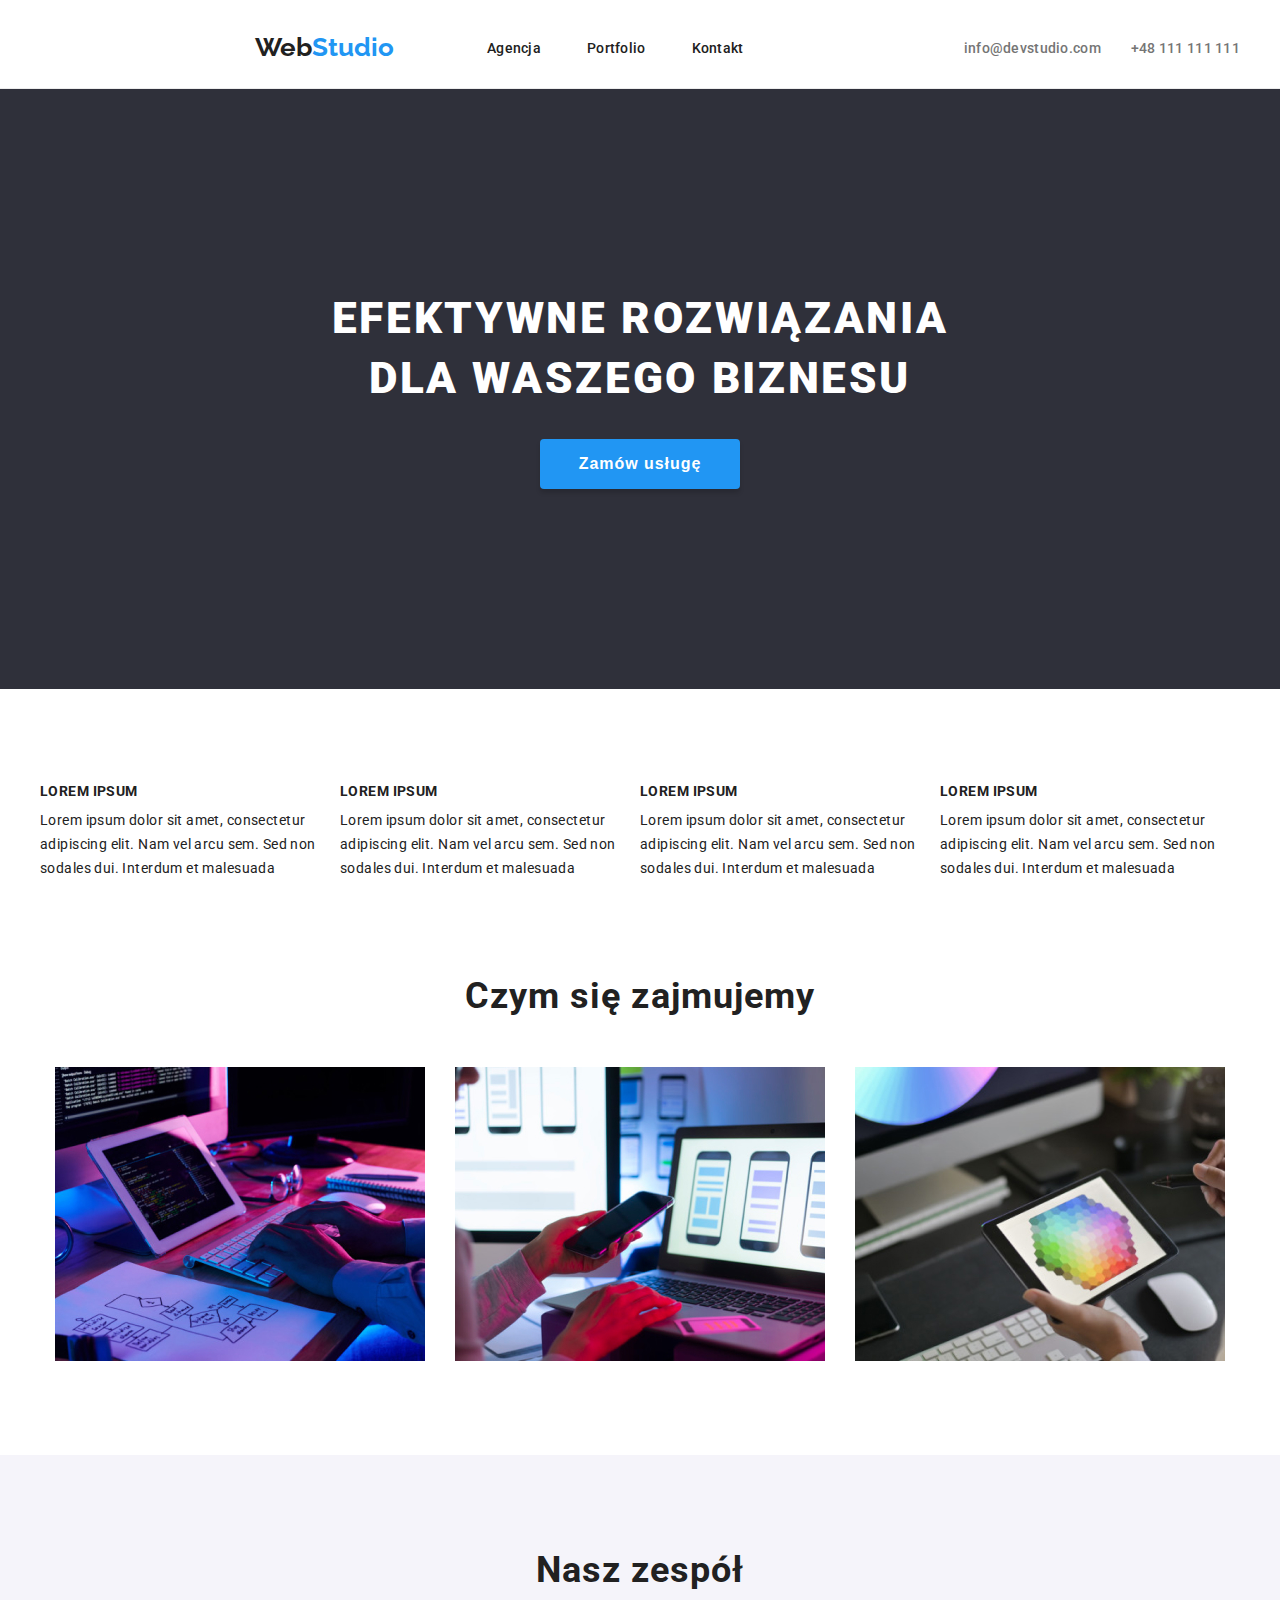
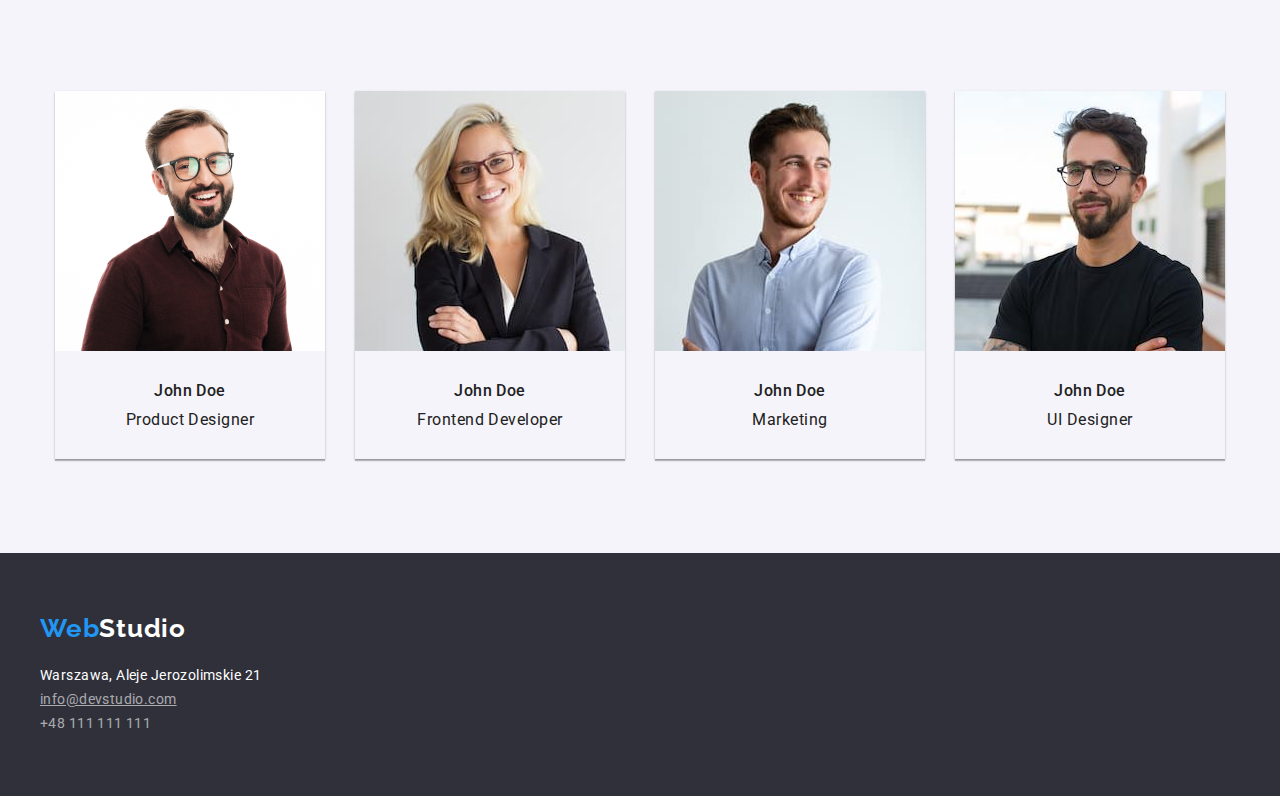
<file: index.html>
<!DOCTYPE html>
<html lang="pl">

<head>
    <meta charset="UTF-8">
    <meta http-equiv="X-UA-Compatible" content="IE=edge">
    <meta name="viewport" content="width=device-width, initial-scale=1.0">
    <link rel="stylesheet" href="https://cdnjs.cloudflare.com/ajax/libs/modern-normalize/1.0.0/modern-normalize.min.css" integrity="sha512-ISS7cAi1PEhQ8jnbJpJZMd29NlhNj4AWYyLOSp2CE/CsHxTCu+r+t0D2yoJudVrd0/8fTVPUVDzY5Tvli75u/g==" crossorigin="anonymous">
    <link rel="preconnect" href="https://fonts.googleapis.com">
    <link rel="preconnect" href="https://fonts.gstatic.com" crossorigin>
    <link href="https://fonts.googleapis.com/css2?family=Raleway:ital,wght@1,700&family=Roboto:wght@400;500;700;900&display=swap" rel="stylesheet">
    <link rel="stylesheet" href="css/styles.css" />
    <title>WebStudio</title>
     
</head>
<body>
<!--HEADER-->
<header class="header">
    <div class="container">
        <a class="navigation-logo-header" href=index.html>Web<span class="logo-nav">Studio</span></a>
            <nav class="navigation">
                <ul class="navigation-menu list">
                    <li class="navigation-item"> <a href=index.html>Agencja</a></li>
                    <li class="navigation-item"> <a href=portfolio.html>Portfolio</a></li>
                    <li class="navigation-item"> <a href=#Kontakty>Kontakt</a></li>
                </ul>
            </nav>
                <a class="header-mail-address" href="mailto:info@devstudio.com">info@devstudio.com</a>
                <a class="header-phone-number" href="tel:+48111111111">+48 111 111 111</a>
    </div>
</header>
<!--END HEADER-->
    <!--MAIN-->
        <!--HERO-->
   <main>
        <section class="hero-background">
            <div class="container">
                <h1 class="hero-header">EFEKTYWNE ROZWIĄZANIA DLA WASZEGO BIZNESU</h1>
                    <button class="hero-button" type="modal">Zamów usługę</button>
            </div>
        </section>
        <!--END HERO-->
        <!--CONTENT-->
        <section class="content">
                <div class="container">
                    <ul class="content-list list">
                        <li class="content-item">
                                <h3 class="item-title">LOREM IPSUM</h3>
                                <p class="content-description">Lorem ipsum dolor sit amet, consectetur adipiscing elit. 
                                Nam vel arcu sem. Sed non sodales dui. Interdum et malesuada
                                </p>
                        </li>
                        <li class="content-item">
                                <h3 class="item-title">LOREM IPSUM</h3> 
                                <p class="content-description">Lorem ipsum dolor sit amet, consectetur adipiscing elit. 
                                Nam vel arcu sem. Sed non sodales dui. Interdum et
                                malesuada
                                </p>
                        </li>
                        <li class="content-item">
                            <h3 class="item-title">LOREM IPSUM</h3>
                            <p class="content-description">Lorem ipsum dolor sit amet, consectetur adipiscing elit. 
                            Nam vel arcu sem. Sed non sodales dui. Interdum et
                            malesuada
                            </p>
                        </li>
                        <li class="content-item">
                            <h3 class="item-title">LOREM IPSUM</h3> 
                            <p class="content-description">Lorem ipsum dolor sit amet, consectetur adipiscing elit.
                            Nam vel arcu sem. Sed non sodales dui. Interdum et
                            malesuada
                            </p>
                        </li>
                    </ul>
                </div>
        </section>
        <!--END CONTENT-->
        <!--WHAT WE DO OUR SERVICES-->
        <section class="our-services section">
            <div class="container">
                <h2 class="services-header">Czym się zajmujemy</h2>  
                    <ul class="services-list list"> 
                        <li class="services-item"><img src="images/imgfirst.jpg" alt="Pracownik programuje" width="370" height="294">
                        </li>
                        <li class="services-item"><img src="images/imgsecond.jpg" alt="Pracownik sprawdza layout strony na telefonie" width="370" height="294">
                        </li>
                        <li class="services-item"><img src="images/imgthird.jpg" alt="Designer wybiera kolory do strony www i aplikacji mobilnej" width="370" height="294">
                        </li>
                    </ul> 
                </div>
        </section>
        <!--END WHAT WE DO OUR SERVICES-->
        <!--OUR TEAM-->
        <section class="our-team section">
            <div class="container">   
                <h2 class="our-team">Nasz zespół</h2>
                        <ul class="our-team-list list">
                            <li class="our-team-item"><img src="images/imgproductd.jpg" alt="Product Designer" width="270" height="260">
                                <div class="person-square">
                                    <p class="our-team-person">John Doe</p>
                                    <!--remember h3?-->
                                    <p class="our-team-job">Product Designer</p>
                                </div>
                             </li>
                            <li class="our-team-item">
                                <img src="images/imgfrontd.jpg" alt="Front End Developer" width="270" height="260">
                                <div class="person-square">
                                    <p class="our-team-person">John Doe</p>
                                    <p class="our-team-job">Frontend Developer</p>
                                </div>
                            </li>
                            <li class="our-team-item">
                                <img src="images/imgmarketing.jpg" alt="Marketing" width="270" height="260">
                                <div class="person-square">
                                    <p class="our-team-person">John Doe</p>
                                    <p class="our-team-job">Marketing</p>
                                </div>
                            </li>
                            <li class="our-team-item">
                                <img src="images/imgfour.jpg" alt="UI Designer" width="270" height="260">
                                <div class="person-square">
                                    <p class="our-team-person">John Doe</p>
                                    <p class="our-team-job">UI Designer</p>
                                </div>
                            </li>
                        </ul> 
                </div>
                    
        </section>
        <!--END OUR TEAM-->
    </main>
    <!--END MAIN-->
    <!--FOOTER-->
    <footer class="footer">
        <div class="container">  
            <h3><a href="#index"><span class="logo-footer-blue">Web</span><span class="logo-footer-light">Studio</span></a>
            </h3>
                <address>
                    <ul class="footer-list list">
                     <li class="footer-item"><a class="footer-address" href="https://goo.gl/maps/imskWViYpNZ9BuhFA">Warszawa, Aleje Jerozolimskie 21</a></li>
                     <li class="footer-item"><a class="footer-mail-address" href="mailto:info@devstudio.com">info@devstudio.com</a></li>
                     <li class="footer-item"><a class="footer-phone-number" href="tel:+48111111111">+48 111 111 111</a></li>
                    </ul>
                </address>
        </div>
    </footer>
    <!--END FOOTER-->
</body>
</html>
</file>
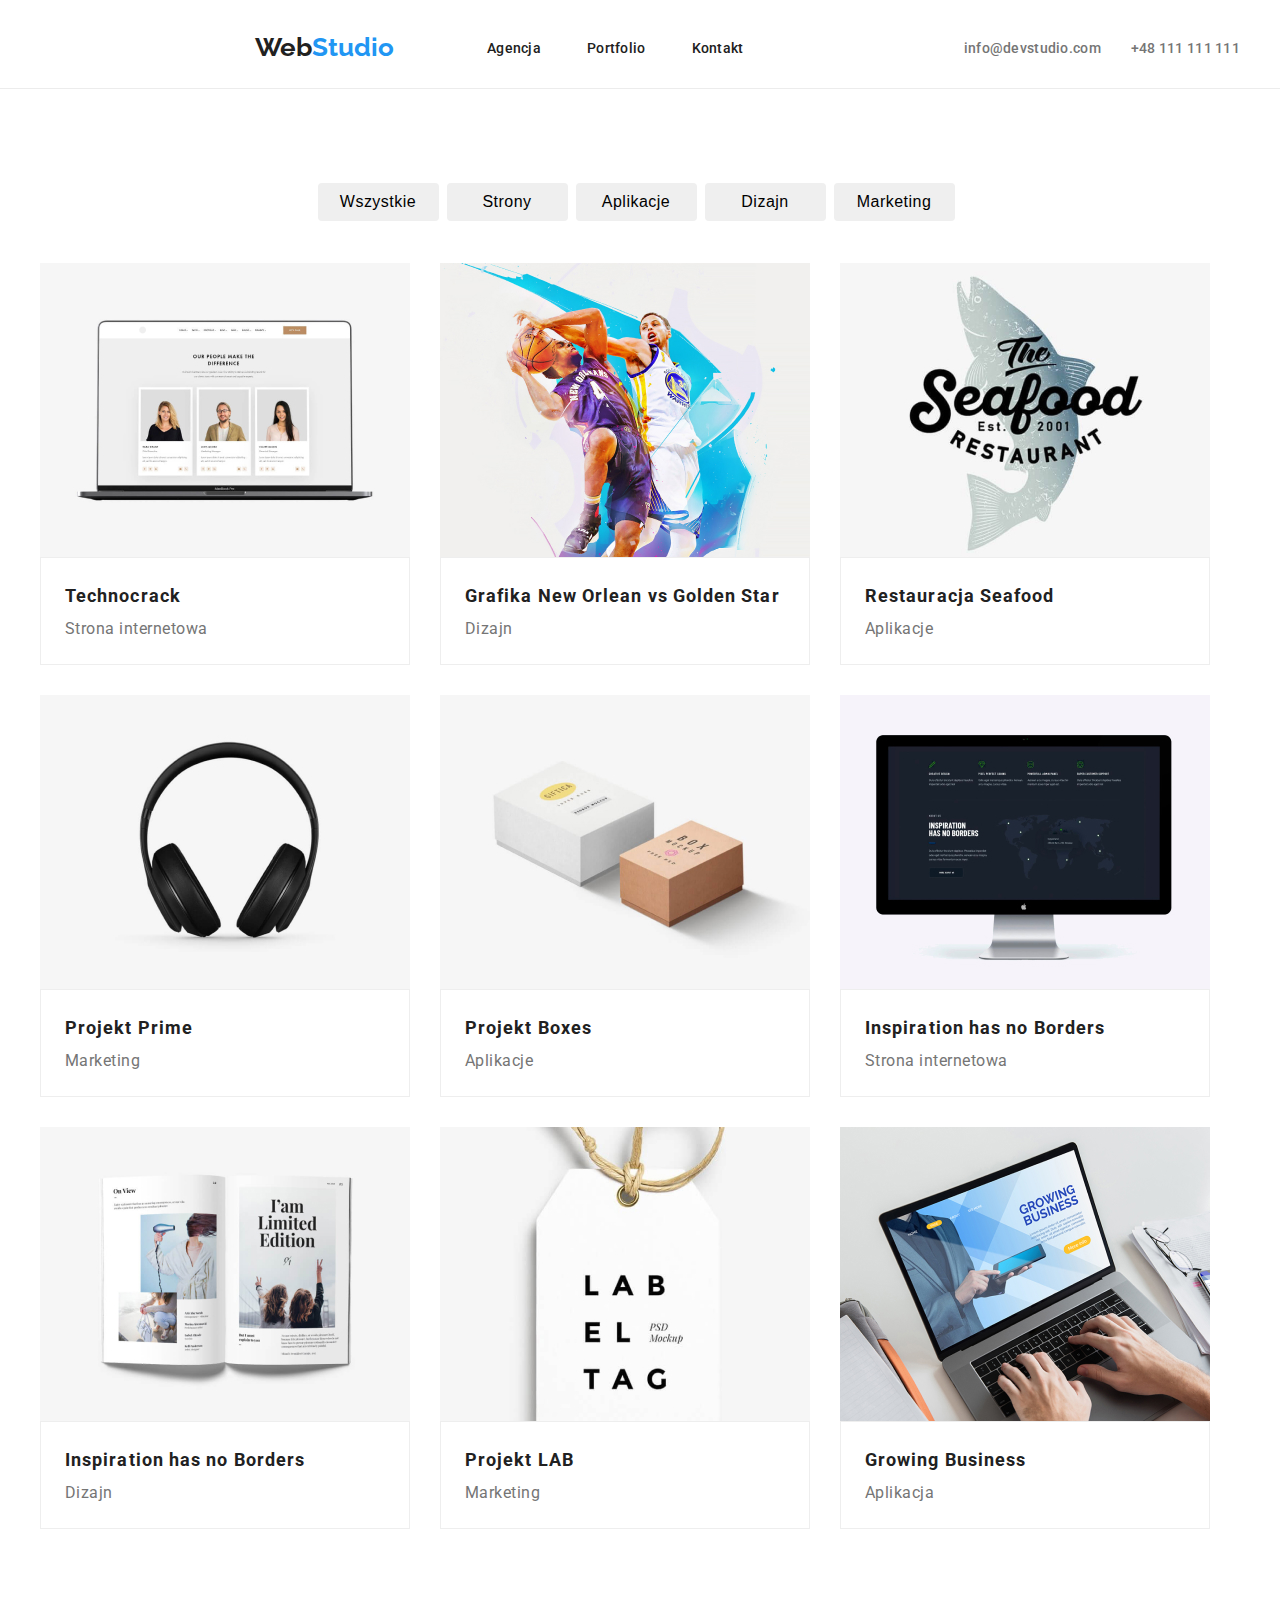
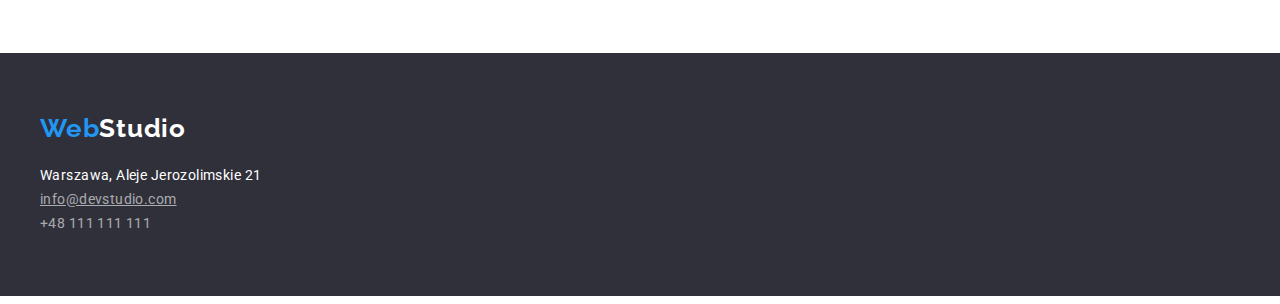
<file: portfolio.html>
<!DOCTYPE html>
<html lang="pl">
<head>
    <meta charset="UTF-8">
    <meta http-equiv="X-UA-Compatible" content="IE=edge">
    <meta name="viewport" content="width=device-width, initial-scale=1.0">
    <link rel="stylesheet" href="https://cdnjs.cloudflare.com/ajax/libs/modern-normalize/1.0.0/modern-normalize.min.css" integrity="sha512-ISS7cAi1PEhQ8jnbJpJZMd29NlhNj4AWYyLOSp2CE/CsHxTCu+r+t0D2yoJudVrd0/8fTVPUVDzY5Tvli75u/g==" crossorigin="anonymous">
    <link rel="preconnect" href="https://fonts.googleapis.com">
    <link rel="preconnect" href="https://fonts.gstatic.com" crossorigin>
    <link href="https://fonts.googleapis.com/css2?family=Raleway:ital,wght@1,700&family=Roboto:wght@400;500;700;900&display=swap" rel="stylesheet">
    <link rel="stylesheet" href="css/styles.css"/>
    <title>Portfolio</title>
   
</head>
<body>
    <!--HEADER NAVIGATION-->
    <header class="header">
    <div class="container">
        <a class="navigation-logo-header" href=index.html>Web<span class="logo-nav">Studio</span></a>
        <nav class="navigation">
            <ul class="navigation-menu list">
                <li class="navigation-item"> <a href=index.html>Agencja</a></li>
                <li class="navigation-item"> <a href=portfolio.html>Portfolio</a></li>
                <li class="navigation-item"> <a href=#Kontakty>Kontakt</a></li>
            </ul>
        </nav>
        <a class="header-mail-address" href="mailto:info@devstudio.com">info@devstudio.com</a>
        <a class="header-phone-number" href="tel:+48111111111">+48 111 111 111</a>
    </div>
    </header>
    <!--END HEADER NAVIGATION-->
    <main>
        <!--FILTERS-->
        <section class="filters"> 
            <div class="container"> 
                <ul class="filters-list list">
                    <li><button class="filters-nav button" type="button">Wszystkie</button></li>
                    <li><button class="filters-nav button" type="button">Strony</button></li>
                    <li><button class="filters-nav button" type="button">Aplikacje</button></li>
                    <li><button class="filters-nav button" type="button">Dizajn</button></li>
                    <li><button class="filters-nav button" type="button">Marketing</button></li>
                </ul></div>
               
        </section>
        <!-- END FILTERS-->
        <!--PORTFOLIO-->
        <section class="portfolio">
            <div class="container"> 
                <ul class="portfolio-list list"> 
                        <li class="item"><img src="images/imgtechno.jpg" alt="Zdjęcia trzech pracowników" width="370" height="294">
                            <div class="item-box">
                                <p class="portfolio-list-title">Technocrack</p>
                                <p class="portfolio-list-subtitles">Strona internetowa</p>
                            </div>     
                        </li>
                    
                        <li class="item"><img src="images/imggrafikan.jpg" alt="Dwóch koszykarzy walczy o piłkę" width="370" height="294">
                            <div class="item-box">
                                <p class="portfolio-list-title">Grafika New Orlean vs Golden Star
                                </p>
                                <p class="portfolio-list-subtitles">Dizajn</p>
                            </div>
                        </li>
                    
                        <li class="item"><img src="images/imgrestauracja.jpg" alt="Logo restauracji Seafood" width="370" height="294">
                            <div class="item-box">
                                <p class="portfolio-list-title">Restauracja Seafood</p>
                                <p class="portfolio-list-subtitles">Aplikacje</p>
                            </div>
                        </li>
                    
                        <li class="item"><img src="images/imgprojektprime.jpg" alt="Słuchawki" width="370" height="294">
                            <div class="item-box">
                                <p class="portfolio-list-title">Projekt Prime</p>
                                <p class="portfolio-list-subtitles">Marketing</p>
                            </div>
                        </li>
                        <li class="item"><img src="images/imgprojektboxes.jpg" alt="Pudełka" width="370" height="294">
                            <div class="item-box">
                                <p class="portfolio-list-title">Projekt Boxes</p>
                                <p class="portfolio-list-subtitles">Aplikacje</p>
                            </div> 
                        </li>
                            
                        <li class="item"><img src="images/imginspiration.jpg" alt="Zdjęcie monitora" width="370" height="294">
                            <div class="item-box">
                                <p class="portfolio-list-title">Inspiration has no Borders</p>
                                <p class="portfolio-list-subtitles">Strona internetowa</p>
                            </div>
                        </li>
                
                        <li class="item"><img src="images/imgmagazyn.jpg" alt="Zawieszki Indentyfikatory" width="370" height="294">
                            <div class="item-box">
                                <p class="portfolio-list-title">Inspiration has no Borders</p>
                                <p class="portfolio-list-subtitles">Dizajn</p>
                            </div>
                        </li>
                    
                        <li class="item"><img src="images/imgprojektlab.jpg" alt="Magazyn ilustrowany z limitowanej edycji" width="370" height="294">
                            <div class="item-box">   
                                <p class="portfolio-list-title">Projekt LAB</p>
                                <p class="portfolio-list-subtitles">Marketing</p>
                            </div>
                        </li>
                    
                        <li class="item"><img src="images/imggrowing.jpg" alt="Pracowik pisze na laptopie" width="370" height="294">
                            <div class="item-box"> 
                                <p class="portfolio-list-title">Growing Business</p>
                                <p class="portfolio-list-subtitles">Aplikacja</p>
                            </div>
                        </li>
                </ul>
            </div>    
        </section>
        <!--END PORTFOLIO-->
    </main>

<footer class="footer">
    <div class="container">
        <h3><a href="#index"><span class="logo-footer-blue">Web</span><span class="logo-footer-light">Studio</span></a>
        </h3>
        <address>
            <ul class="footer-list list">
                <li class="footer-item"><a class="footer-address" href="https://goo.gl/maps/imskWViYpNZ9BuhFA">Warszawa, Aleje
                        Jerozolimskie 21</a></li>
                <li class="footer-item"><a class="footer-mail-address" href="mailto:info@devstudio.com">info@devstudio.com</a>
                </li>
                <li class="footer-item"><a class="footer-phone-number" href="tel:+48111111111">+48 111 111 111</a></li>
            </ul>
        </address>
    </div>
</footer>
</body>
</html>
</file>
<file: css/styles.css>
body {
  font-family: "Roboto", "Open Sans", sans-serif;
  color: #212121;
  text-decoration: none;
  max-width: 1600px;
  margin-left: auto;
  margin-right: auto;
}

h1,
h2,
h3,
h4,
h5,
h6 {
  margin: 0;
  padding: 0;
}
:root {
  --main-color: #212121;
  --second-color-logo: #2196f3;
  --logo-footer-light: #ffffff;
  --main-color-link-hover-focus: #2196f3;
  --main-color-link: #757575;
  --main-color-link-tel: rgba(255, 255, 255, 0.6);
  --main-color-button-background-active: #2196f3;
  --main-color-button-shadows-active: 0px 3px 1px rgba(0, 0, 0, 0.1),
    0px 1px 2px rgba(0, 0, 0, 0.08), 0px 2px 2px rgba(0, 0, 0, 0.12);
  --main-color-button-link-active: #ffffff;
  --main-color-button-background: #f5f4fa;
  --main-color-button-link: #212121;
  --footer-background-color: #2f303a;
  --portfolio-list-title: ##212121;
  --portfolio-list-subtitles: #757575;
  --hero-color-background: #2f303a;
  --background-color-our-team: #f5f4fa;
  --header-color: #ececec;
}

ul,
ol {
  padding: 0;
  margin: 0;
}

p {
  margin: 0;
  padding: 0;
}

img {
  display: block;
}

.list {
  list-style: none;
}
.link {
  text-decoration: none;
}

.container {
  max-width: 1200px;
  min-height: 80px;
  padding: 0 15px;
  margin: 0 auto;
 /* align-items: center;*/
}

.section {
  padding-top: 94px;
  padding-bottom: 94px;
}

a {
  text-decoration: inherit;
  cursor: pointer;
  color: inherit;
}

ul {
  list-style-type: none;
}

/*==========HEADER LOGO==========*/

.navigation-logo-header {
  font-family: "Raleway", sans-serif;
  font-weight: 700;
  font-size: 26px;
  font-style: normal; 
  line-height: 1.192;
  color: var(--main-color);
  text-decoration: inherit;
  margin-left: 215px;
  margin-top: 24px;
  margin-bottom: 25px;
  margin-right: 93px;
}

.navigation-logo-header:hover,
.navigation-logo-header:focus {
  cursor: pointer;
}

.logo-nav {
  color: var(--second-color-logo);
}

.logo-nav:hover,
.logo-nav:focus {
  cursor: pointer;
}

/*==========END LOGO==========*/

/*==========HEADER NAVIGATION==========*/

.navigation {
  display: flex;
}
.header {
  border-bottom: 1px solid var(--header-color);
}

.header .container {
  display: flex;
  align-items: center;
}

.navigation-menu {
  list-style-type: none;
  display: flex;
}

.navigation-item {
  font-weight: 500;
  font-size: 14px;
  line-height: 1.142;
  letter-spacing: 0.02em;
  display: flex;
  color: var(--main-color);
}

.navigation-item:hover,
.navigation-item:focus {
  color: var(--main-color-link-hover-focus);
  cursor: pointer;
}

.navigation-menu .navigation-item:not(:last-child) {
  margin-right: 46px;
}

/*==========NAV PHONE AND MAIL==========*/

.header-phone-number {
  font-weight: 500;
  font-size: 14px;
  line-height: 1.142;
  letter-spacing: 0.02em;
  color: var(--main-color-link);
}

.header-mail-address {
  font-style: normal;
  font-weight: 500;
  font-size: 14px;
  line-height: 1.142;
  letter-spacing: 0.02em;
  margin-left: auto;
  color: var(--main-color-link);
}

.header .header-phone-number {
  margin-left: 30px;
}

.header-mail-address:hover,
.header-mail-address:focus {
  color: var(--main-color-link-hover-focus);
  cursor: pointer;
}

.header-phone-number:hover,
.header-phone-number:focus {
  color: var(--main-color-link-hover-focus);
  cursor: pointer;
}

/*==========END NAV PHONE AND MAIL==========*/

/*==========END HEADER NAVIGATION==========*/

/*==========HERO==========*/

.hero-background {
  /*width: 1600px;
  height: 600px;*/
  padding: 200px 0px;
  background-color: var(--hero-color-background);
}

.hero-background .container {
  display: flex;
  flex-direction: column;
  justify-content: center;
  align-items: center;
}

.hero-header {
  width: 696px;
  font-weight: 900;
  line-height: 1.363;
  letter-spacing: 0.06em;
  text-align: center;
  font-size: 44px;
  color: var(--main-color-button-link-active);
  
}

.hero-button {
  width: 200px;
  height: 50px;
  font-size: 16px;
  font-weight: 700;
  line-height: 1.875;
  text-align: center;
  letter-spacing: 0.06em;
  margin-top: 30px;
  color: var(--main-color-button-link-active);
  background-color: var(--second-color-logo);
  box-shadow: 0px 4px 4px rgba(0, 0, 0, 0.15);
  border-radius: 4px;
  border: 0px;
}

.hero-button:hover,
.hero-button:focus {
  cursor: pointer;
  color: var(--main-color);
}

/*==========COMPONENTS ----> CONTAINS ALL COMPONENTS ==========*/

/*==========FILTERS==========*/

.filters {
  padding-top: 94px;
}


.filters-nav {
  font-weight: 500;
  font-size: 16px;
  line-height: 1.625;
  letter-spacing: 0.03em;
  width: 121px;
  height: 38px;
  margin-right: 8px;
  padding-top: 6px;
  padding-bottom: 6px;
  padding-right: 22px;
  padding-left: 22px;
  border-radius: 4px;
  cursor: pointer;

}

.button {
 border-style: none; 

}

.filters-nav:hover {
  background-color: var(--main-color-button-background-active);
  box-shadow: var(--main-color-button-shadows-active);
  color: var(--main-color-button-link-active);
  cursor: pointer;
}

.container .filters-list {
  display: flex;
  justify-content: center;
  align-items: center; 
  margin-bottom: 50px;

}

/*==========END FILTR==========*/

/*==========END COMPONENTS==========*/

/*==========CONTENT ==========*/

.content-list { 
  padding-top: 94px; 
}

.container .content-list {
  display: flex;
  justify-content: center;
}

.content h3 {
  font-weight: 700;
  font-size: 14px;
  line-height: 1.142;
  letter-spacing: 0.03em;
  text-transform: uppercase;
  color: var(--main-color);
  padding-bottom: 10px; 
}

.content p {
  font-size: 14px;
  line-height: 1.714;
  letter-spacing: 0.03em;
  
}

/*==========OUR SERVICES=========*/
/*
.container .services-list {

  display: flex;   
  flex-direction: column;
  justify-content: center;
  align-items: center;
}
*/
.our-services h2 {
  font-weight: 700;
  font-size: 36px;
  margin-bottom: 50px;
  line-height: 1.167;
  text-align: center;
  letter-spacing: 0.03em;
  color: var(--main-color);
}

.container .services-list {
  display: flex;
  justify-content: center;
}

.services-list .services-item {
  margin: 0 15px;
}

/*==========END OUR SERVICES==========*/

/*==========OUR TEEM==========*/

.our-team {
  background-color: var(--background-color-our-team);

}

.our-team h2 {
  font-weight: 700;
  font-size: 36px;
  margin-bottom: 50px;
  line-height: 1.167;
  text-align: center;
  letter-spacing: 0.03em;
  color: var(--main-color);
}

.container .our-team-list {
  display: flex;
}

.our-team-item {
  margin: 50px 15px 0px;
  box-shadow: 0px 1px 3px rgba(0, 0, 0, 0.12), 0px 1px 1px rgba(0, 0, 0, 0.14),
    0px 2px 1px rgba(0, 0, 0, 0.2);
}

.our-team-person {
  font-size: 16px;
  line-height: 1.1875;
  text-align: center;
  letter-spacing: 0.03em;
  font-weight: 500;
  margin-bottom: 10px;
  color: var(--main-color);
}

.our-team-job {
  font-size: 16px;
  line-height: 1.1875;
  text-align: center;
  letter-spacing: 0.03em;
  color: var(--additional-color);
}

.person-square {
  padding: 30px 0px;
  text-align: center;
  background-color: var(--third-color);
  border: 0px;
  border-radius: 0px 0px 4px 4px;
}

/*.our-team-list .our-team-item {

  display: flex;
  text-align: center;
  padding-bottom: 94px;
}
*/
/*==========END OUR TEEM==========*/

/**==========PORTFOLIO==========*/
.portfolio {
  padding-bottom: 94px;
  
}

.portfolio-list {
  list-style: none;
}

.portfolio-list-title {
  font-weight: bold;
  font-size: 18px;
  line-height: 2;
  letter-spacing: 0.06em;
}

.portfolio-list-subtitles {
  font-weight: normal;
  font-size: 16px;
  line-height: 30px;
  letter-spacing: 0.03em;
}

.portfolio-list {
  display: flex; 
  flex-wrap: wrap; 

}

.item:not(:nth-child(3n)) {

  margin-right: 30px}

.item {
  margin-bottom: 30px;
}

/*.portfolio-list {
  display: grid; 
  grid-template-column: repeat(3, 3fr); 
  grid-column-gap: 30px;  
  column-gap: 30px; 


}
*/
.portfolio-list .item  {
  /*padding: 10px;*/ 
  
  background-color: var(--main-color-button-link-active);
}
.item-box { 
  border: 1px solid #EEEEEE;
  box-sizing: border-box; 
  padding: 20px 24px; 
}

.portfolio-list-title {
  font-weight: 700;
  font-size: 18px;
  line-height: 2;
  letter-spacing: 0.06em;
  color: var(--main-color); 

}

.portfolio-list-subtitles {
  font-size: 16px;
  line-height: 1.875;
  letter-spacing: 0.03em;
  color: var(--main-color-link);
}

/**==========END PORTFOLIO==========*/

/**==========FOOTER==========*/

.footer {
  background-color: var(--footer-background-color);
}

.footer .container {
  padding: 60px 0px;
}

.footer .footer-item:first-child {
  margin-top: 20px;
}

.footer-address {
  font-weight: normal;
  font-size: 14px;
  line-height: 1.714;
  letter-spacing: 0.03em;
  font-style: normal; 
  color: var(--logo-footer-light);
}

.footer-mail-address {
  font-size: 14px;
  line-height: 1.714;
  padding-top: 9px; 
  letter-spacing: 0.03em;
  text-decoration-line: underline;
  font-style: normal; 
  color: var(--main-color-link-tel);
}

.logo-footer-blue {
  font-family: "Raleway", "Open Sans", sans-serif;
  font-weight: bold;
  font-size: 26px;
  line-height: 1.192;
  letter-spacing: 0.03em;
  color: var(--second-color-logo);
  cursor: pointer;
}

.logo-footer-light {
  font-family: "Raleway", "Open Sans", sans-serif;
  font-weight: bold;
  font-size: 26px;
  line-height: 1.192;
  letter-spacing: 0.03em;
  font-style: normal; 
  color: var(--logo-footer-light);
  cursor: pointer;
}

.footer-phone-number {
  font-size: 14px;
  line-height: 1.714;
   padding-top: 9px; 
  letter-spacing: 0.03em;
  font-style: normal; 
  color: var(--main-color-link-tel);
  cursor: pointer;

}

.footer-address:hover,
.footer-address:focus {
  color: var(--main-color-link-hover-focus);
  cursor: pointer;
}

.footer-mail-address:hover,
.footer-mail-address:focus {
  color: var(--main-color-link-hover-focus);
  cursor: pointer;
}

.footer-phone-number:hover,
.footer-phone-number:focus {
  color: var(--main-color-link-hover-focus);
  cursor: pointer;
}

/**==========END FOOTER==========*/
</file>
